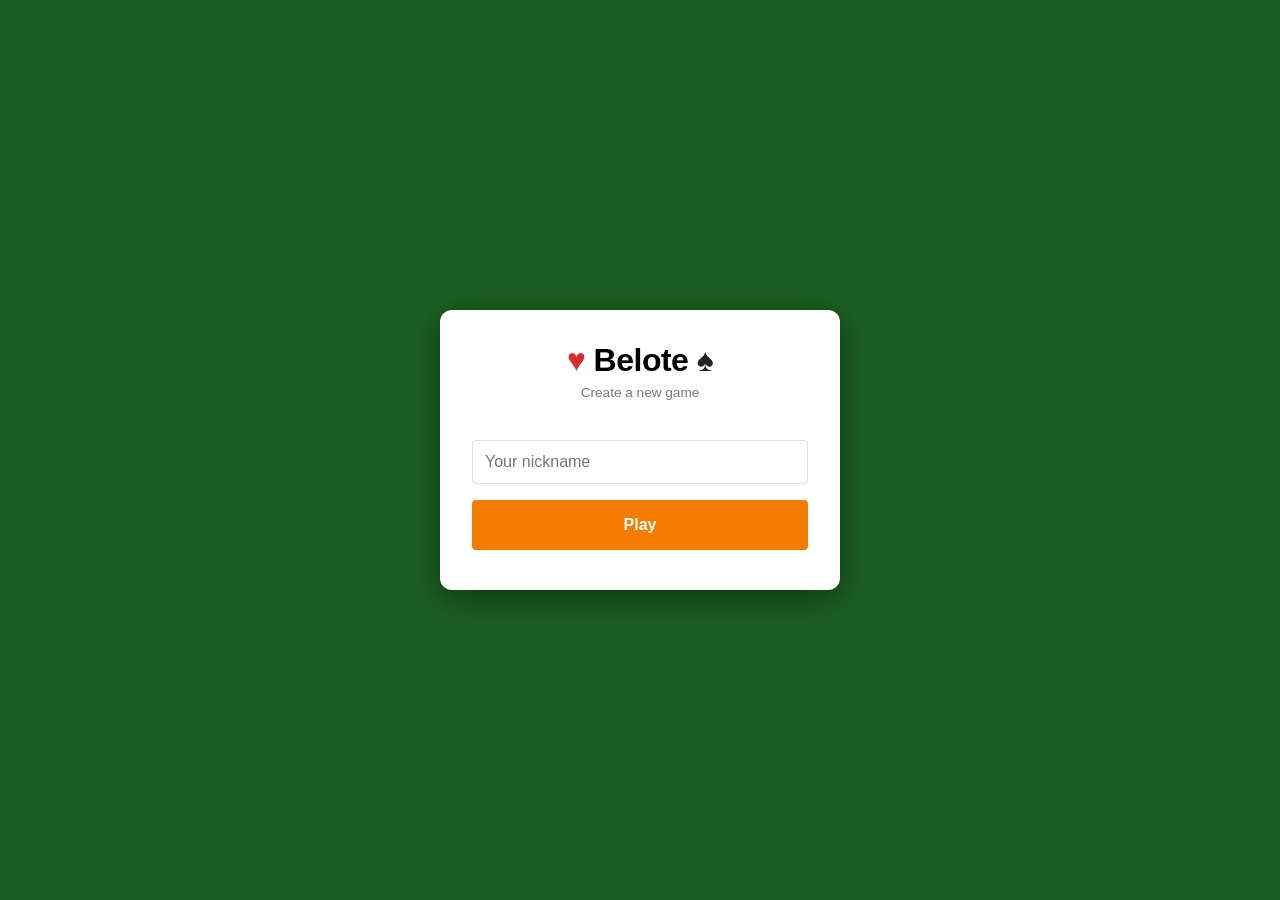
<file: src/main/resources/static/index.html>
<!DOCTYPE html>
<html lang="en">
<head>
  <meta charset="UTF-8">
  <meta name="viewport" content="width=device-width, initial-scale=1">
  <title>Belote Game</title>
  <link rel="stylesheet" href="css/style.css">
  <script type="module" src="js/entry.js"></script>
</head>
<body class="lobby-body">
  <div class="card" style="max-width:400px; width:100%;">
    <h1 style="text-align:center; margin-bottom:0.4rem; font-size:2rem; letter-spacing:-0.5px;">
      <span style="color:#d32f2f;">♥</span> Belote <span style="color:#212121;">♠</span>
    </h1>
    <p id="subtitle" style="text-align:center; color:#777; font-size:0.85rem; margin-bottom:1.5rem;">Create a new game</p>

    <input id="nickname" type="text" placeholder="Your nickname">

    <div id="teamSelector" style="display:flex; gap:1rem; margin:0 0 1.25rem;">
      <button id="teamA" class="team-btn" style="flex:1; background:#1976d2; color:white;">Team A</button>
      <button id="teamB" class="team-btn" style="flex:1; background:#388e3c; color:white;">Team B</button>
    </div>

    <button id="play" style="width:100%; background:#f57c00; color:white; padding:1rem; font-weight:bold;">Play</button>

    <div id="error" class="error"></div>
  </div>
</body>
</html>
</file>
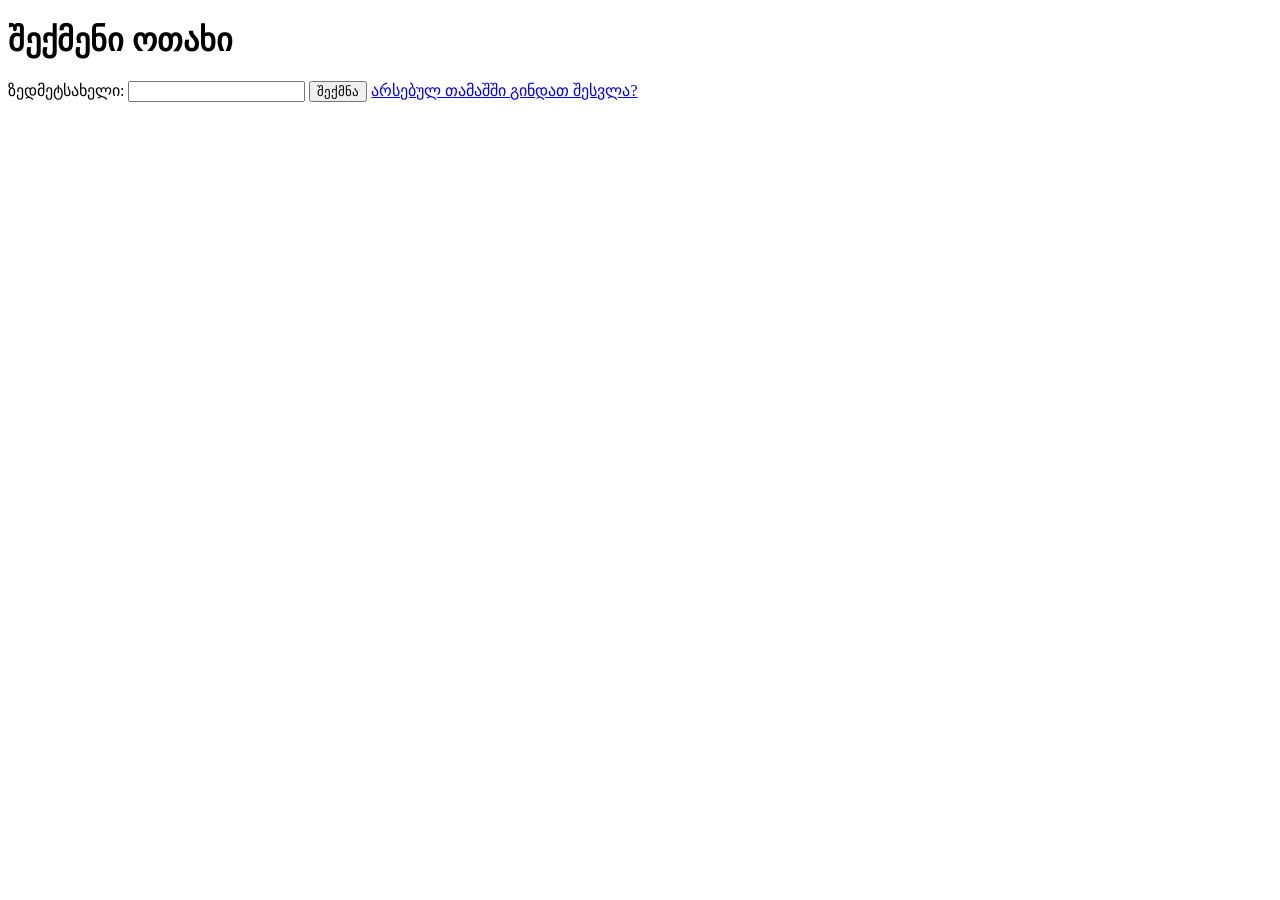
<file: src/main/resources/static/otaxis-sheqmna.html>
<!doctype html>
<html lang="en">
<head>
    <meta charset="UTF-8">
    <meta name="viewport"
          content="width=device-width, user-scalable=no, initial-scale=1.0, maximum-scale=1.0, minimum-scale=1.0">
    <meta http-equiv="X-UA-Compatible" content="ie=edge">
    <script src="otaxis-sheqmna.js" type="module"></script>
    <title>ბელოტი - ოთახის შექმნა</title>
</head>
<body>
    <h1>შექმენი ოთახი</h1>
    <label>ზედმეტსახელი: </label>
    <input id="zedmetsaxelis-veli" type="text" maxlength="20" minlength="3" required>
    <button id="otaxis-sheqmnis-ghilaki">შექმნა</button>
    <a href="/shesvla.html">არსებულ თამაშში გინდათ შესვლა?</a>
    <p id="erori"><span id="value"></span></p>
</body>
</html>
</file>
<file: src/main/resources/static/css/style.css>
* {
  margin: 0;
  padding: 0;
  box-sizing: border-box;
}

html, body {
  width: 100%;
  height: 100%;
  font-family: -apple-system, BlinkMacSystemFont, 'Segoe UI', Roboto, sans-serif;
  background: #f5f5f5;
}

body {
  display: flex;
  justify-content: center;
  align-items: center;
}

.card {
  background: white;
  border-radius: 8px;
  padding: 2rem;
  box-shadow: 0 2px 8px rgba(0, 0, 0, 0.1);
}

input {
  width: 100%;
  padding: 0.75rem;
  border: 1px solid #ddd;
  border-radius: 4px;
  font-size: 1rem;
  margin: 1rem 0;
}

button {
  padding: 0.75rem 1.5rem;
  border: none;
  border-radius: 4px;
  font-size: 1rem;
  cursor: pointer;
  transition: all 0.3s;
}

button:hover {
  opacity: 0.9;
}

button:disabled {
  opacity: 0.5;
  cursor: not-allowed;
}

.error {
  color: #d32f2f;
  font-size: 0.9rem;
  margin-top: 0.5rem;
}

/* ── Lobby pages ── */
.lobby-body {
  background: #1b5e20;
  padding: 1rem;
}

.lobby-body .card {
  border-radius: 12px;
  box-shadow: 0 8px 32px rgba(0,0,0,0.4);
}

input:focus {
  outline: none;
  border-color: #1976d2;
  box-shadow: 0 0 0 3px rgba(25,118,210,0.15);
  transition: border-color 0.15s, box-shadow 0.15s;
}

.team-btn {
  opacity: 0.55;
  transition: opacity 0.15s, box-shadow 0.15s, transform 0.15s;
}

.team-btn.selected {
  opacity: 1;
  box-shadow: 0 0 0 3px rgba(255,255,255,0.5), 0 4px 8px rgba(0,0,0,0.2);
  transform: translateY(-1px);
}

.room-link-box {
  display: flex;
  align-items: center;
  gap: 0.5rem;
  background: #f5f5f5;
  border: 1px solid #ddd;
  border-radius: 6px;
  padding: 0.5rem 0.75rem;
  margin-bottom: 1.5rem;
}

.room-link-text {
  flex: 1;
  font-size: 0.78rem;
  color: #555;
  word-break: break-all;
  font-family: 'Courier New', Courier, monospace;
}

.player-badge {
  display: block;
  padding: 0.4rem 0.75rem;
  margin: 0.3rem 0;
  border-radius: 20px;
  font-size: 0.85rem;
  font-weight: 500;
}

.player-badge.team-a { background: #e3f2fd; border: 1px solid #1976d2; color: #1565c0; }
.player-badge.team-b { background: #e8f5e9; border: 1px solid #388e3c; color: #2e7d32; }
.player-badge.empty  { background: #f5f5f5; border: 1px dashed #bbb; color: #aaa; }

@keyframes dotPulse {
  0%, 80%, 100% { opacity: 0.2; transform: translateY(0); }
  40%            { opacity: 1;   transform: translateY(-3px); }
}

.waiting-dots { display: inline; }
.waiting-dots span { display: inline-block; animation: dotPulse 1.4s infinite ease-in-out; }
.waiting-dots span:nth-child(2) { animation-delay: 0.2s; }
.waiting-dots span:nth-child(3) { animation-delay: 0.4s; }

/* ── Game page ── */
.game-body {
  flex-direction: column;
  min-height: 100vh;
  background: #1b5e20;
  align-items: stretch;
  justify-content: flex-start;
}

.top-bar {
  display: flex;
  justify-content: space-between;
  align-items: center;
  background: rgba(0,0,0,0.35);
  color: white;
  padding: 0.5rem 1rem;
  font-size: 0.9rem;
  flex-shrink: 0;
}

.hand {
  display: flex;
  flex-wrap: nowrap;
  justify-content: center;
  gap: 0;
  padding: 0.8rem 0.5rem 1.5rem;
  background: rgba(0,0,0,0.2);
  min-height: 70px;
  flex-shrink: 0;
}

.hand .playing-card {
  margin-right: -14px;
  position: relative;
  transform-origin: bottom center;
}

.hand .playing-card:last-child { margin-right: 0; }

.overlay {
  position: fixed;
  inset: 0;
  background: rgba(0,0,0,0.65);
  display: flex;
  justify-content: center;
  align-items: center;
  z-index: 10;
}

@keyframes overlayIn {
  from { opacity: 0; transform: translateY(8px) scale(0.98); }
  to   { opacity: 1; transform: translateY(0) scale(1); }
}

.overlay-card {
  background: white;
  border-radius: 8px;
  padding: 1.5rem;
  max-width: 500px;
  width: 90%;
  max-height: 90vh;
  overflow-y: auto;
  animation: overlayIn 0.2s ease;
}

/* ── Arena (shared by bidding + game) ── */
.arena {
  display: grid;
  grid-template-areas:
    ".    top    ."
    "left center right"
    ".   bottom  .";
  grid-template-columns: 1fr 2fr 1fr;
  align-items: center;
  gap: 0.75rem;
  text-align: center;
  margin: 1rem 0;
}

/* ── Player badges ── */
.player-slot {
  display: inline-block;
  padding: 0.3rem 0.75rem;
  border-radius: 20px;
  font-size: 0.85rem;
  font-weight: 500;
  border: 1px solid transparent;
  transition: box-shadow 0.2s;
}

.player-slot.team-a {
  background: #e3f2fd;
  border-color: #1976d2;
  color: #1565c0;
}

.player-slot.team-b {
  background: #e8f5e9;
  border-color: #388e3c;
  color: #2e7d32;
}

.player-slot.active {
  border-width: 2px;
  font-weight: bold;
  background: #fff3e0;
  border-color: #f57c00;
  color: #e65100;
  box-shadow: 0 0 8px rgba(245,124,0,0.4);
}

/* dark bg overrides (game page) */
.game-body .player-slot.team-a {
  background: rgba(25,118,210,0.2);
  border-color: rgba(100,181,246,0.6);
  color: #90caf9;
}

.game-body .player-slot.team-b {
  background: rgba(56,142,60,0.2);
  border-color: rgba(129,199,132,0.6);
  color: #a5d6a7;
}

.game-body .player-slot.active {
  background: rgba(255,152,0,0.25);
  border-color: #ff9800;
  color: white;
  box-shadow: 0 0 10px rgba(255,152,0,0.5);
}

/* ── Player slot enhancements ── */
.avatar {
  display: inline-flex;
  align-items: center;
  justify-content: center;
  width: 18px;
  height: 18px;
  border-radius: 50%;
  vertical-align: middle;
  margin-right: 3px;
  flex-shrink: 0;
  font-size: 0.6rem;
  font-weight: bold;
  color: white;
}

.player-slot.team-a .avatar  { background: #1565c0; }
.player-slot.team-b .avatar  { background: #2e7d32; }
.player-slot.active  .avatar { background: #e65100; }
.game-body .player-slot.team-a .avatar  { background: rgba(25,118,210,0.75); }
.game-body .player-slot.team-b .avatar  { background: rgba(56,142,60,0.75); }
.game-body .player-slot.active  .avatar { background: #f57c00; }

.badge-you {
  font-size: 0.6rem;
  font-weight: normal;
  font-style: italic;
  opacity: 0.75;
  margin-right: 2px;
}

.badge-trump {
  font-size: 0.75rem;
  font-weight: bold;
  margin-left: 3px;
  vertical-align: middle;
}

/* ── Table center info ── */
.table-info {
  display: flex;
  flex-direction: column;
  align-items: center;
  gap: 0.1rem;
  padding: 0.3rem 0.6rem;
  background: rgba(0,0,0,0.3);
  border-radius: 6px;
  color: rgba(255,255,255,0.9);
  font-size: 0.7rem;
  text-align: center;
  width: 100%;
}

/* ── Playing cards ── */
.playing-card {
  display: inline-flex;
  justify-content: center;
  align-items: center;
  position: relative;
  width: 46px;
  height: 65px;
  background: white;
  border: 1px solid #ddd;
  border-radius: 7px;
  box-shadow: 0 2px 5px rgba(0,0,0,0.18);
  user-select: none;
  vertical-align: middle;
  flex-shrink: 0;
  overflow: hidden;
}

.card-corner {
  position: absolute;
  font-size: 0.6rem;
  font-weight: bold;
  line-height: 1.2;
}

.card-corner:first-child {
  top: 3px;
  left: 4px;
}

.card-corner:last-child {
  bottom: 3px;
  right: 4px;
  transform: rotate(180deg);
}

.card-suit {
  font-size: 1.3rem;
  line-height: 1;
}

.playing-card.playable {
  transition: transform 0.15s ease, box-shadow 0.15s ease;
}

.playing-card.playable:hover {
  transform: translateY(-8px);
  box-shadow: 0 8px 16px rgba(0,0,0,0.28);
  cursor: pointer;
}
</file>
